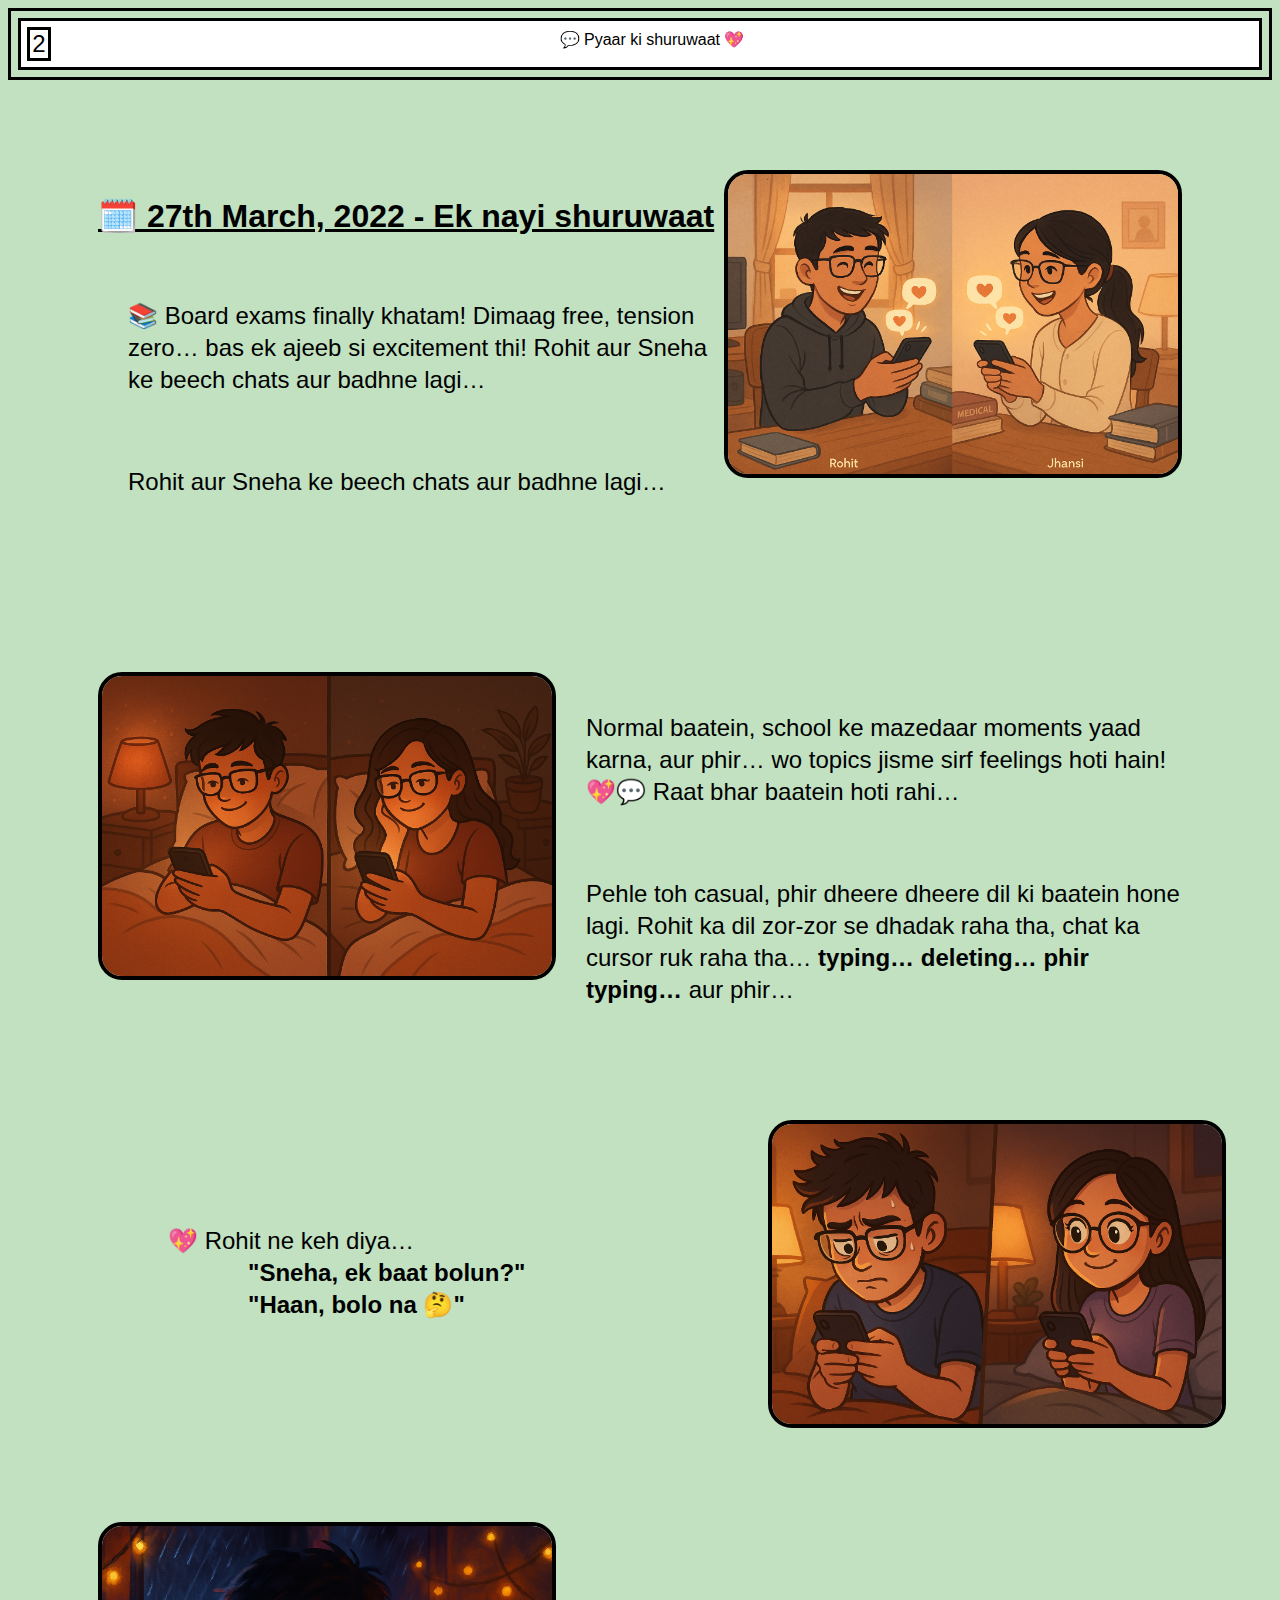
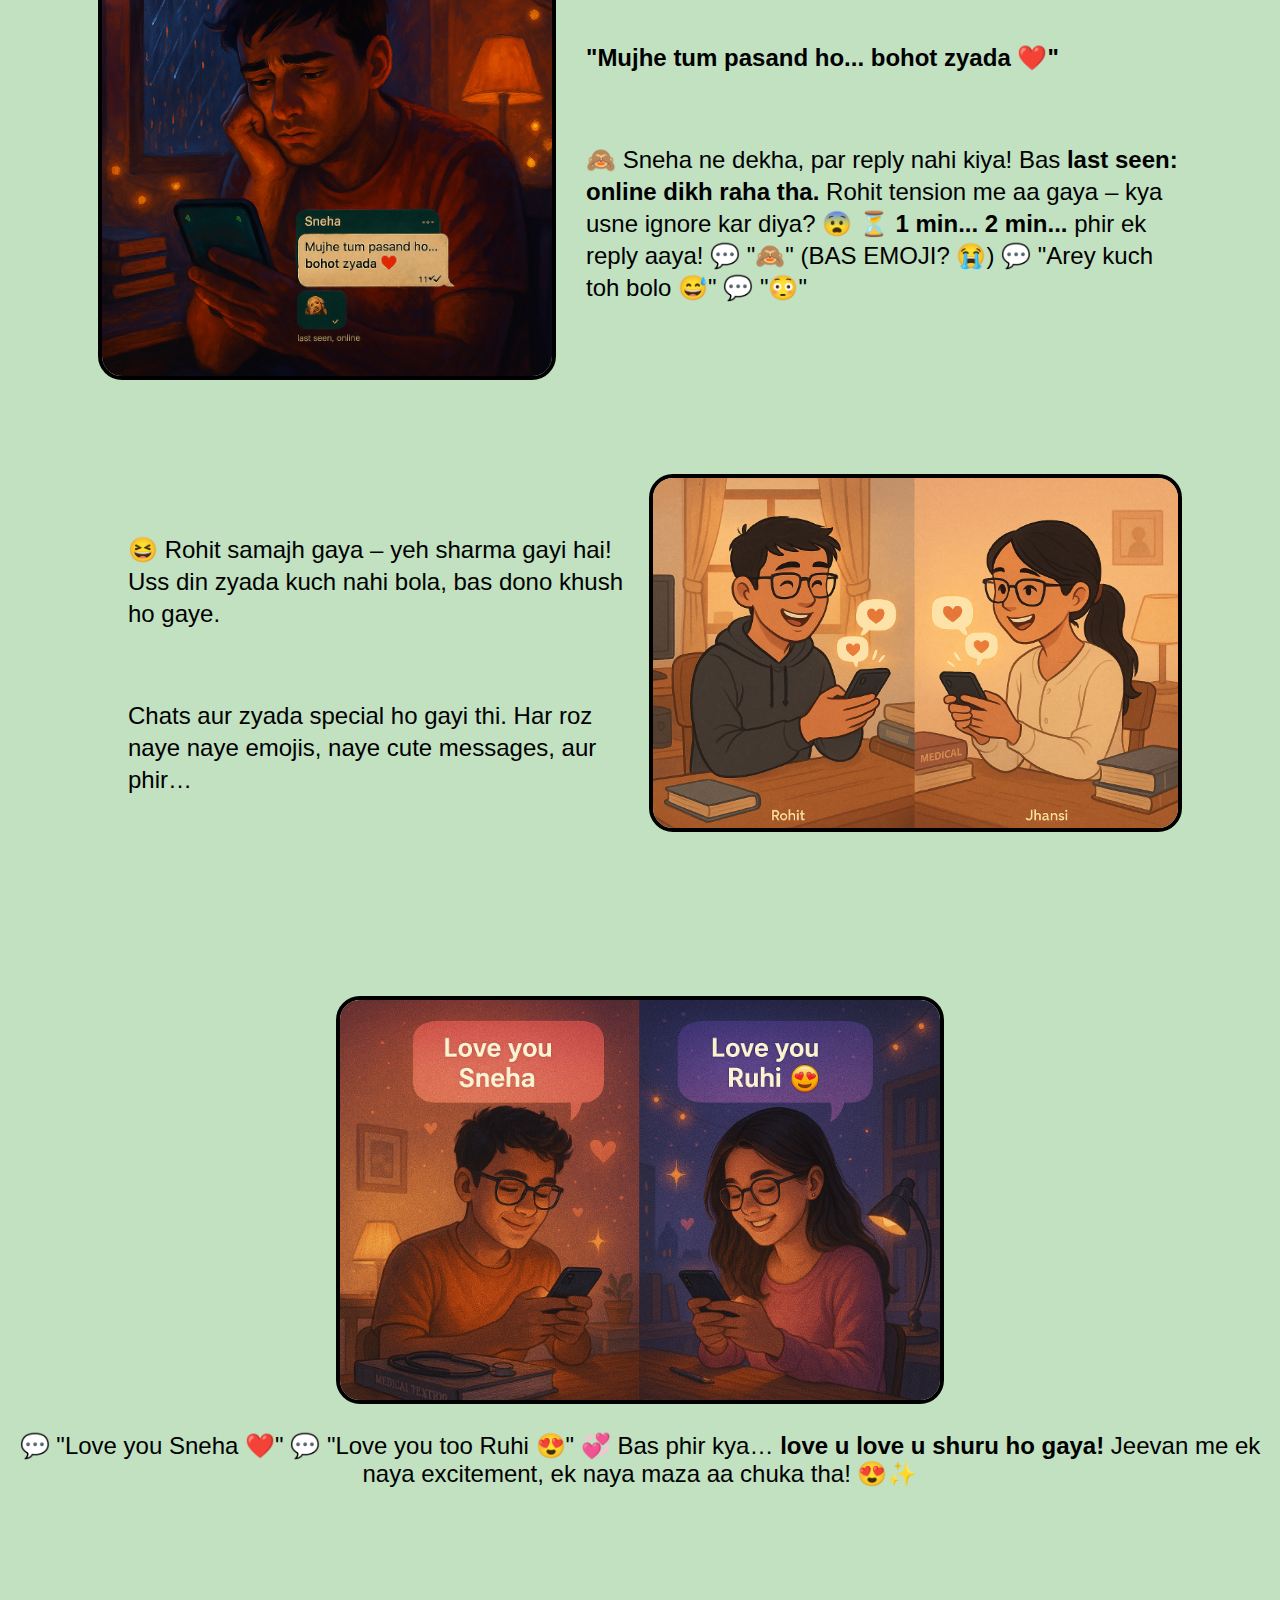
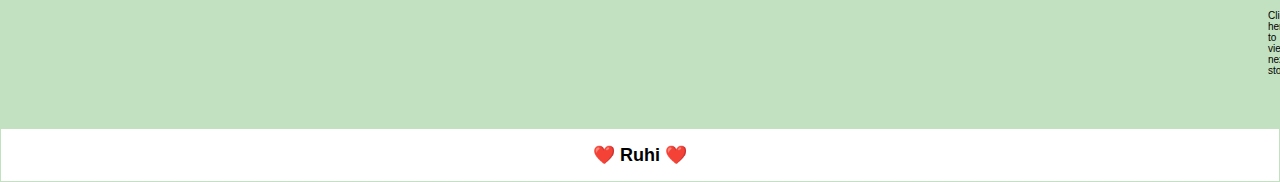
<file: confessing-night.html>
<!DOCTYPE html>
<html lang="en">
<head>
    <meta charset="UTF-8">
    <meta name="viewport" content="width=device-width, initial-scale=1.0">
    <title>Pyaar ki shuruwaat!!</title>
    <link rel="stylesheet" href="journey.css">
    <link rel="stylesheet" href="confessing-night.css">
    <link rel="shortcut icon" href="/public/images/favicon.png" type="image/x-icon">

</head>
<body>
    <div class="container">
        <div class="outer">
            <div class="inner">
                <div class="inner-text">
                    <div id="part-one">2</div>
                    <div id="title">💬 Pyaar ki shuruwaat 💖</div>
                </div>
            </div>
        </div>

        <div class="storyline-left">
            <div class="text-left">
                <div class="storyline-header-left">
                    <h2 style="font-size:xx-large"><u>🗓️ 27th March, 2022 - Ek nayi shuruwaat</u></h2>
                </div>
                <div class="storyline-brief-left">
                    <p>📚 Board exams finally khatam! Dimaag free, tension zero… bas ek ajeeb si excitement thi!
                        Rohit aur Sneha ke beech chats aur badhne lagi…</p>
                    <p id="storyline-brief-2-left"> Rohit aur Sneha ke beech chats aur badhne lagi…</p>
                </div>
            </div>
            <div class="image">
                <img src="./public/images/Part2/img1.png" height="300px" width="" alt="part_2_img_1">
            </div>
        </div>
        <div class="storyline-right">
            <div class="image">
                <img src="./public/images/Part2/img2.png" height="300px" style="margin-top: 60px;" alt="part_2_img_2">
            </div>
            <div class="text-right">
                <div class="storyline-brief-right">
                    <p style="margin-top: 100px;">Normal baatein, school ke mazedaar moments yaad karna, aur phir… wo topics jisme
                        sirf feelings hoti hain! 💖💬 Raat bhar baatein hoti rahi… </p>
                    <p id="storyline-brief-2-right">Pehle toh casual, phir dheere dheere dil ki baatein hone lagi. Rohit ka dil zor-zor se dhadak raha tha, chat ka cursor ruk raha tha… <b> typing… deleting… phir typing… </b>aur phir…</p>
                </div>
            </div>
        </div>

        <!--  -->

        <div class="storyline-left">
            <div class="text-left">
                <div class="storyline-brief-left" style="margin-top: 150px;">
                    <p>
                        <ul style="width: 600px; padding: 20px; padding-top: 5px; margin-top: -50px; list-style: none;">
                           <li style="margin-left: 20px;"> 💖 Rohit ne keh diya…</li>
                            <li style="margin-left: 100px;"> <b>"Sneha, ek baat bolun?"</b> </li>
                            <li style="margin-left: 100px;"><b>"Haan, bolo na 🤔"</b>  </li> 
                        </ul>
                    </p>
                    <!-- <p id="storyline-brief-2-left">😳 Rohit ki shyness ka level <b>out of control</b>  tha! Jab bhi Sneha saamne hoti, <br> toh wo bas chup rehta ya awkward feel karta.</p> -->
                </div>
            </div>
            <div class="image">
                <img src="./public/images/Part2/img3.png" height="300px" alt="part_2_img_3">
            </div>
        </div>
        <div class="storyline-right">
            <div class="image">
                <img src="./public/images/Part2/img4.png" height="450px" alt="part_2_img_4">
            </div>
            <div class="text-right">
                <div class="storyline-brief-right" style="margin-top: 120px;">
                    <p><b> "Mujhe tum pasand ho... bohot zyada ❤️"</b></p>
                    <p id="storyline-brief-2-right">🙈 Sneha ne dekha, par reply nahi kiya! Bas  <b> last seen: online dikh raha tha.</b>  Rohit tension me aa gaya – kya usne ignore kar diya? 😨 ⏳<b> 1 min... 2 min...</b> phir ek reply aaya! 💬 "🙈" (BAS EMOJI? 😭) 💬  "Arey kuch toh bolo 😅" 💬 "😳" </p>
                </div>
            </div>
        </div>

        <!--  -->

        <div class="storyline-left">
            <div class="text-left">
                <div class="storyline-brief-left" style="margin-top: 150px;">
                    <p style="margin-right: 10px; margin-top: -90px;">😆 Rohit samajh gaya – yeh sharma gayi hai! Uss din zyada kuch nahi bola, bas dono khush ho gaye. </p>
                    <p id="storyline-brief-2-left">Chats aur zyada special ho gayi thi. Har roz naye naye emojis, naye cute messages, aur phir…</p>
                </div>
            </div>
            <div class="image">
                <img src="./public/images/Part2/img5.png" height="350px" alt="part_2_img_5">
            </div>
        </div>

        <!--  -->

        <div>
            <div class="last-section" style="margin-top: 160px;">
                <img src="./public/images/Part2/img6.png" height="400px" alt="">
                <p style="font-size: x-large;"> 💬 "Love you Sneha ❤️" 💬 "Love you too Ruhi 😍" 💞 Bas phir kya… <b> love u love u shuru ho gaya!</b> Jeevan me ek naya excitement, ek naya maza aa chuka tha! 😍✨</p>
            </div>
            <div>

            </div>
        </div>
    </div>

    <!--  -->

    <div class="navigation">
        <div class="nav-total">
           <a href="part3.html">
            <img src="./public/images/Part1/arrow.png" height="40px" width="40px" alt="">
            </a>
            <p style="font-size: x-small;">Click here to view next storyline</p>
        </div>
    </div>

    <div class="footer">
        <div><b>❤️ Ruhi ❤️</b></div>
    </div>
</body>
</html>
</file>
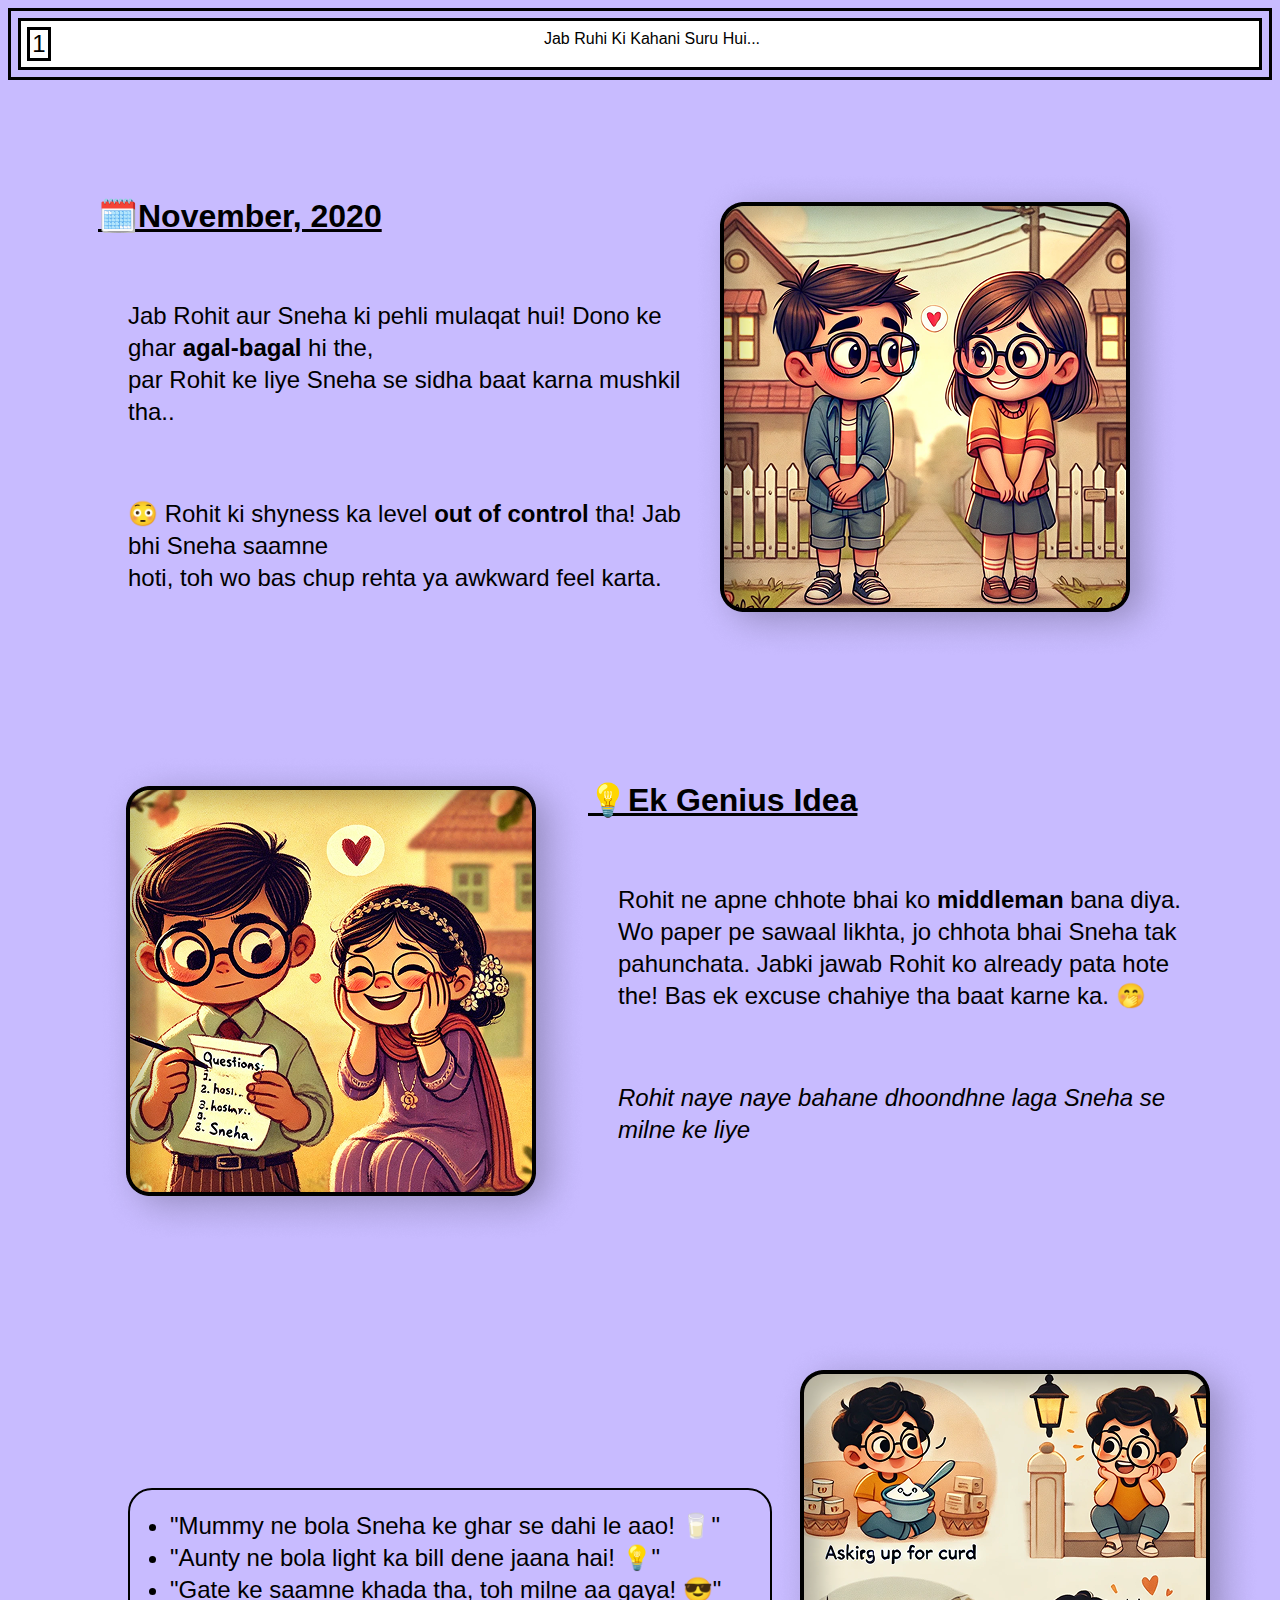
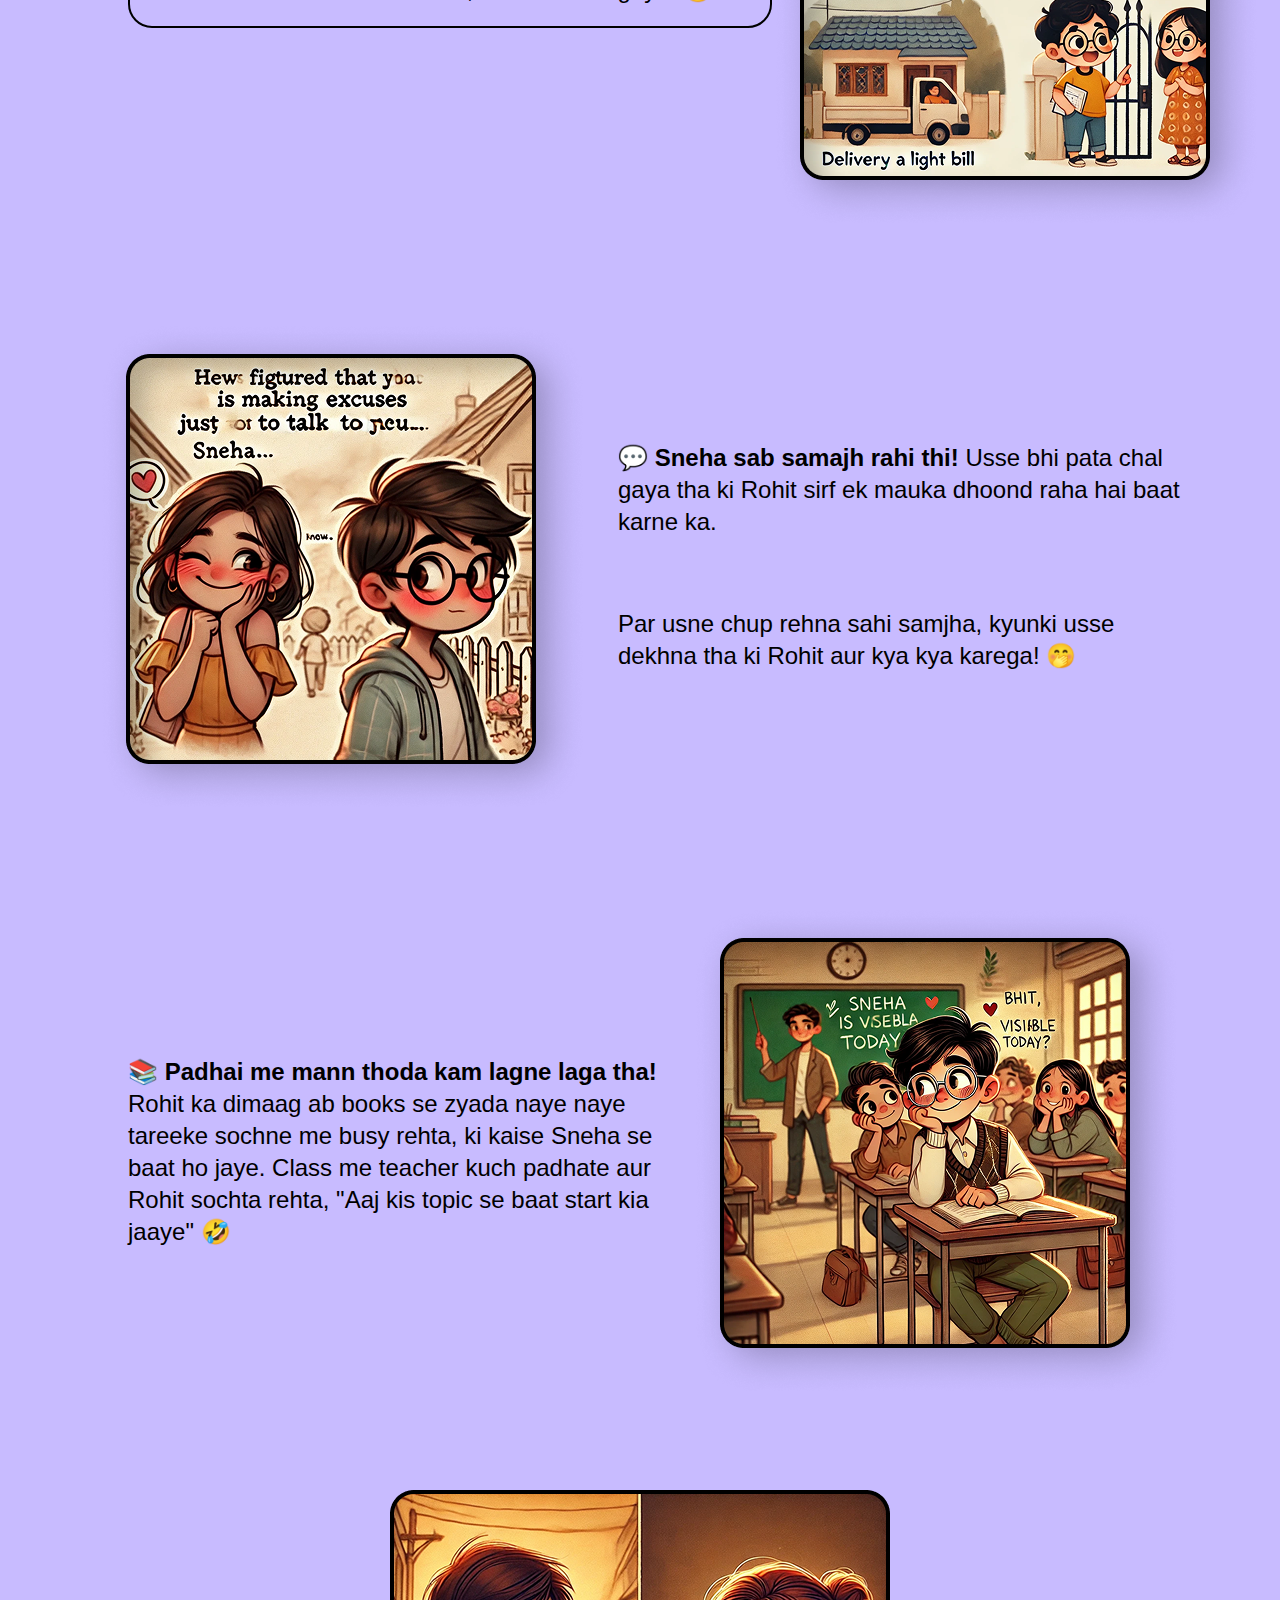
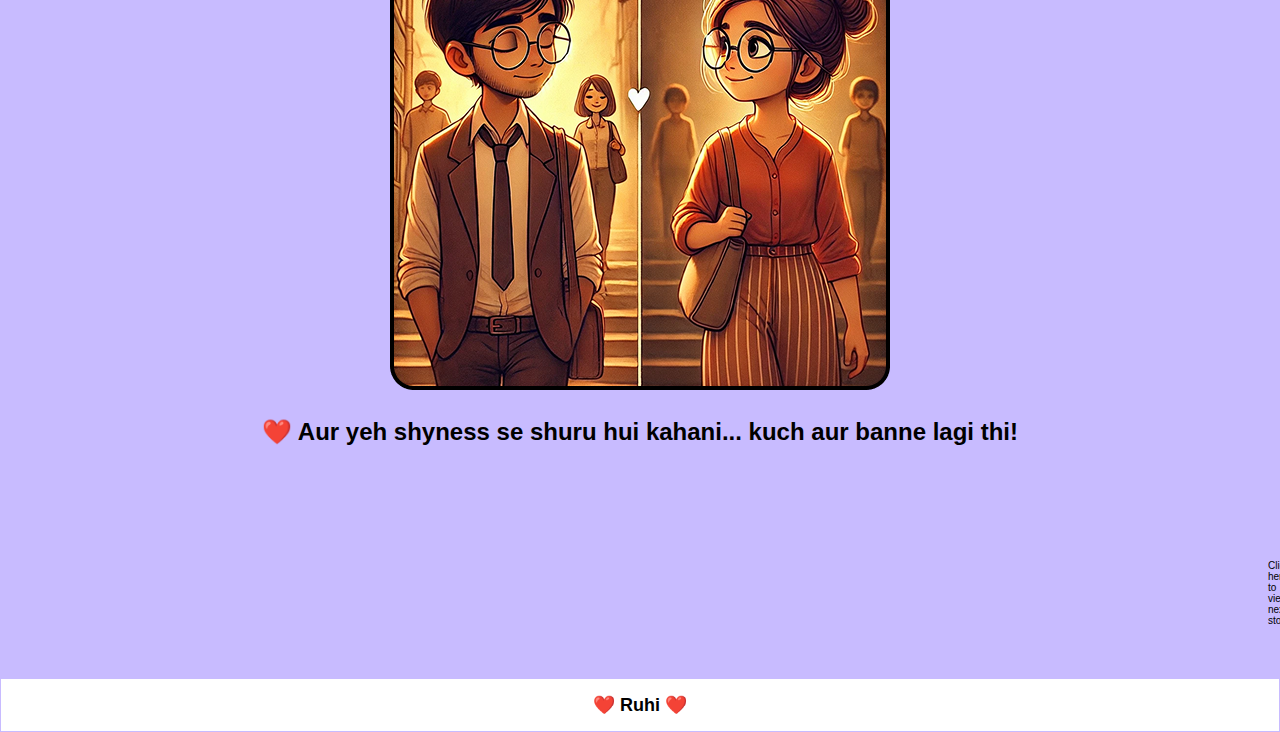
<file: journey.html>
<!DOCTYPE html>
<html lang="en">
<head>
    <meta charset="UTF-8">
    <meta name="viewport" content="width=device-width, initial-scale=1.0">
    <title>Journey</title>
    <link rel="stylesheet" href="journey.css">
    <link rel="shortcut icon" href="/public/images/favicon.png" type="image/x-icon">

</head>
<body>
    <div class="container">
        <div class="outer">
            <div class="inner">
                <div class="inner-text">
                    <div id="part-one">1</div>
                    <div id="title">Jab Ruhi Ki Kahani Suru Hui...</div>
                </div>
            </div>
        </div>

        <div class="storyline-left">
            <div class="text-left">
                <div class="storyline-header-left">
                    <h2 style="font-size:xx-large"><u>🗓️November, 2020</u></h2>
                </div>
                <div class="storyline-brief-left">
                    <p>Jab Rohit aur Sneha ki pehli mulaqat hui! Dono ke ghar <b>agal-bagal</b> hi the, <br> par Rohit ke liye Sneha se sidha baat karna mushkil tha..</p>
                    <p id="storyline-brief-2-left">😳 Rohit ki shyness ka level <b>out of control</b>  tha! Jab bhi Sneha saamne <br>hoti,  toh wo bas chup rehta ya awkward feel karta.</p>
                </div>
            </div>
            <div class="image">
                <img src="./public/images/Part1/img1.jpg" alt="part_1_img_1">
            </div>
        </div>
        <div class="storyline-right">
            <div class="image">
                <img src="./public/images/Part1/img2.png" alt="part_1_img_2">
            </div>
            <div class="text-right">
                <div class="storyline-header-right">
                    <h2 style="font-size:xx-large"><u>💡Ek Genius Idea</u></h2>
                </div>
                <div class="storyline-brief-right">
                    <p>Rohit ne apne chhote bhai ko <b>middleman</b> bana diya. Wo paper pe sawaal likhta, jo chhota bhai Sneha tak pahunchata. Jabki jawab Rohit ko already pata hote the! Bas ek excuse chahiye tha baat karne ka. 🤭</p>
                    <p id="storyline-brief-2-right"><i>Rohit naye naye bahane dhoondhne laga Sneha se milne ke liye</i></p>
                </div>
            </div>
        </div>

        <!--  -->

        <div class="storyline-left">
            <div class="text-left">
                <div class="storyline-brief-left" style="margin-top: 150px;">
                    <p>
                        <ul style="border: 2px solid black; border-radius: 24px; width: 600px; padding: 20px;">
                           <li style="margin-left: 20px;"> "Mummy ne bola Sneha ke ghar se dahi le aao! 🥛"</li>
                            <li style="margin-left: 20px;"> "Aunty ne bola light ka bill dene jaana hai! 💡"</li>
                            <li style="margin-left: 20px;">"Gate ke saamne khada tha, toh milne aa gaya! 😎" </li> 
                        </ul>
                    </p>
                    <!-- <p id="storyline-brief-2-left">😳 Rohit ki shyness ka level <b>out of control</b>  tha! Jab bhi Sneha saamne hoti, <br> toh wo bas chup rehta ya awkward feel karta.</p> -->
                </div>
            </div>
            <div class="image">
                <img src="./public/images/Part1/img3.jpg" alt="part_1_img_3">
            </div>
        </div>
        <div class="storyline-right">
            <div class="image">
                <img src="./public/images/Part1/img4.png" alt="part_1_img_4">
            </div>
            <div class="text-right">
                <div class="storyline-brief-right" style="margin-top: 120px;">
                    <p>💬 <b> Sneha sab samajh rahi thi!</b> Usse bhi pata chal gaya tha ki Rohit sirf ek mauka dhoond raha hai baat karne ka.</p>
                    <p id="storyline-brief-2-right">Par usne chup rehna sahi samjha, kyunki usse dekhna tha ki Rohit aur kya kya karega! 🤭</p>
                </div>
            </div>
        </div>

        <!--  -->

        <div class="storyline-left">
            <div class="text-left">
                <div class="storyline-brief-left" style="margin-top: 150px;">
                    <p>📚 <b> Padhai me mann thoda kam lagne laga tha!</b> Rohit ka dimaag ab books se zyada naye naye tareeke sochne me busy rehta, ki kaise Sneha se baat ho jaye. Class me teacher kuch padhate aur Rohit sochta rehta, "Aaj kis topic se baat start kia jaaye" 🤣</p>
                    <!-- <p id="storyline-brief-2-left">😳 Rohit ki shyness ka level <b>out of control</b>  tha! Jab bhi Sneha saamne hoti, <br> toh wo bas chup rehta ya awkward feel karta.</p> -->
                </div>
            </div>
            <div class="image">
                <img src="./public/images/Part1/img5.jpg" alt="part_1_img_5">
            </div>
        </div>

        <!--  -->

        <div>
            <div class="last-section">
                <img src="./public/images/Part1/img6.png" alt="">
                <p style="font-size: x-large;"> <b>❤️ Aur yeh shyness se shuru hui kahani... kuch aur banne lagi thi!</b></p>
            </div>
            <div>

            </div>
        </div>
    </div>

    <!--  -->

    <div class="navigation">
        <div class="nav-total">
           <a href="confessing-night.html">
            <img src="./public/images/Part1/arrow.png" height="40px" width="40px" alt="">
            </a>
            <p style="font-size: x-small;">Click here to view next storyline</p>
        </div>
    </div>

    <div class="footer">
        <div><b>❤️ Ruhi ❤️</b></div>
    </div>
</body>
</html>
</file>
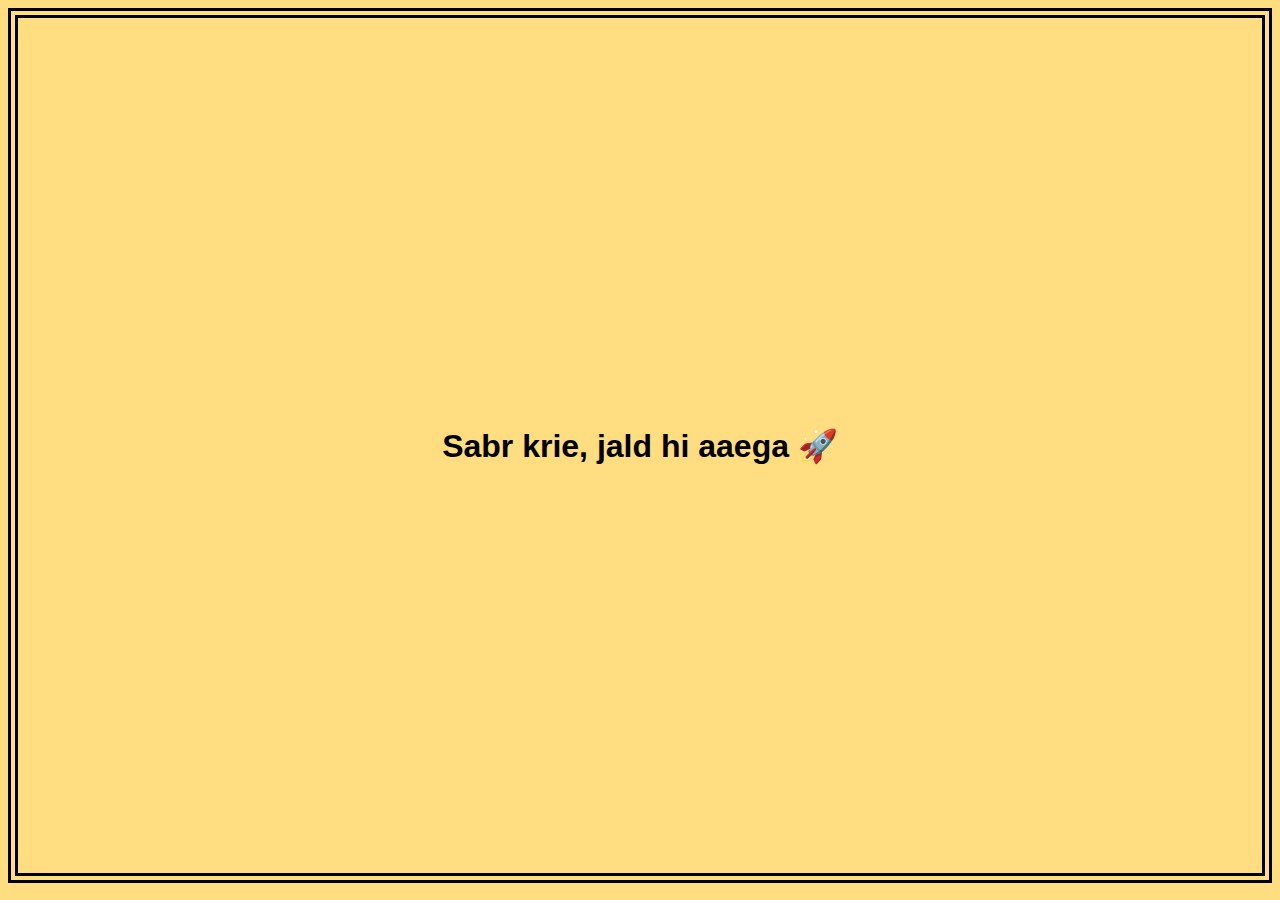
<file: part3.html>
<!DOCTYPE html>
<html lang="en">
<head>
    <meta charset="UTF-8">
    <meta name="viewport" content="width=device-width, initial-scale=1.0">
    <title>Part3</title>
    <link rel="stylesheet" href="part3.css">
    <link rel="shortcut icon" href="/public/images/favicon.png" type="image/x-icon">

</head>
<body>
    <div>Sabr krie, jald hi aaega 🚀</div>
</body>
</html>
</file>
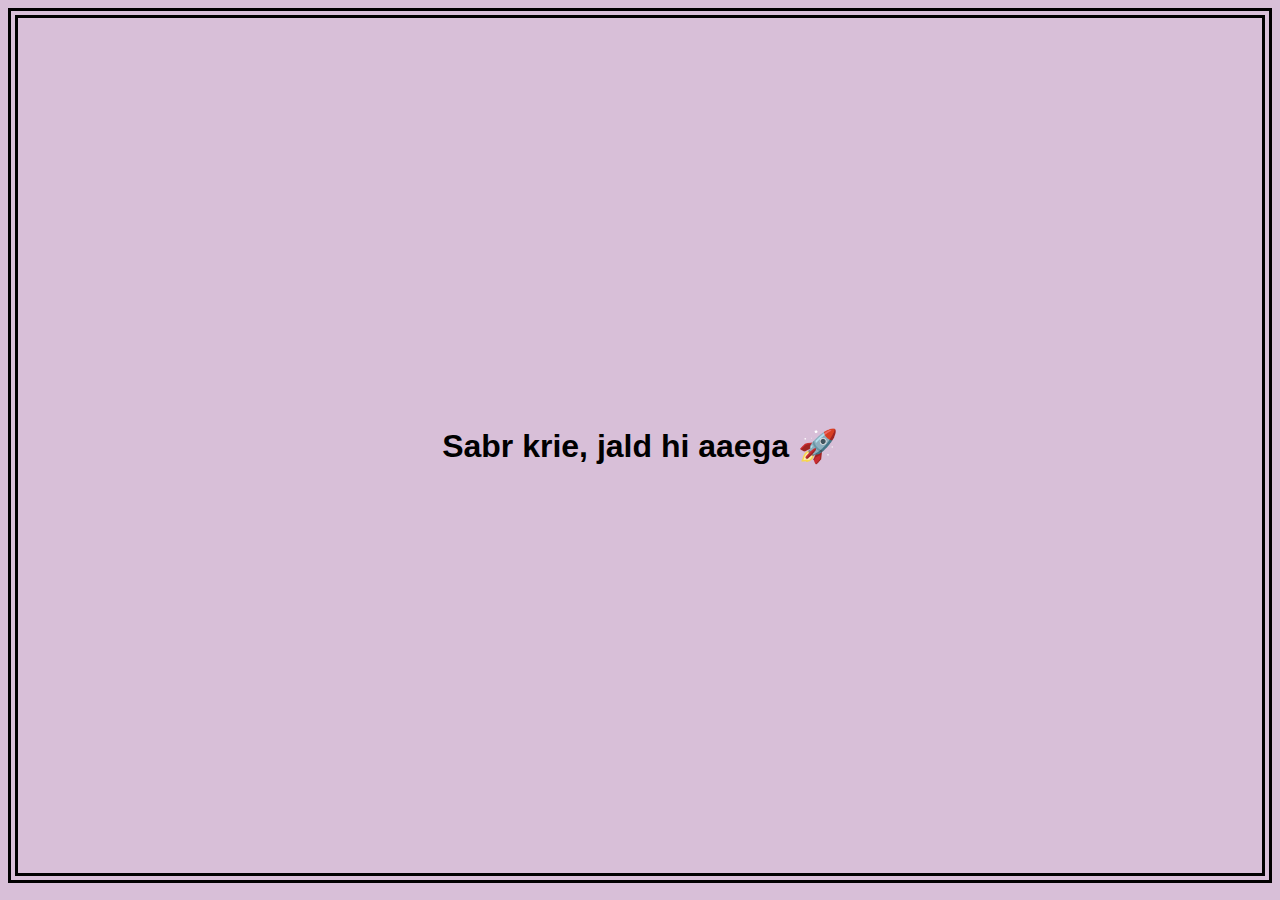
<file: part4.html>
<!DOCTYPE html>
<html lang="en">
<head>
    <meta charset="UTF-8">
    <meta name="viewport" content="width=device-width, initial-scale=1.0">
    <title>Part3</title>
    <link rel="stylesheet" href="part4.css">
    <link rel="shortcut icon" href="/public/images/favicon.png" type="image/x-icon">

</head>
<body>
    <div>Sabr krie, jald hi aaega 🚀</div>
</body>
</html>
</file>
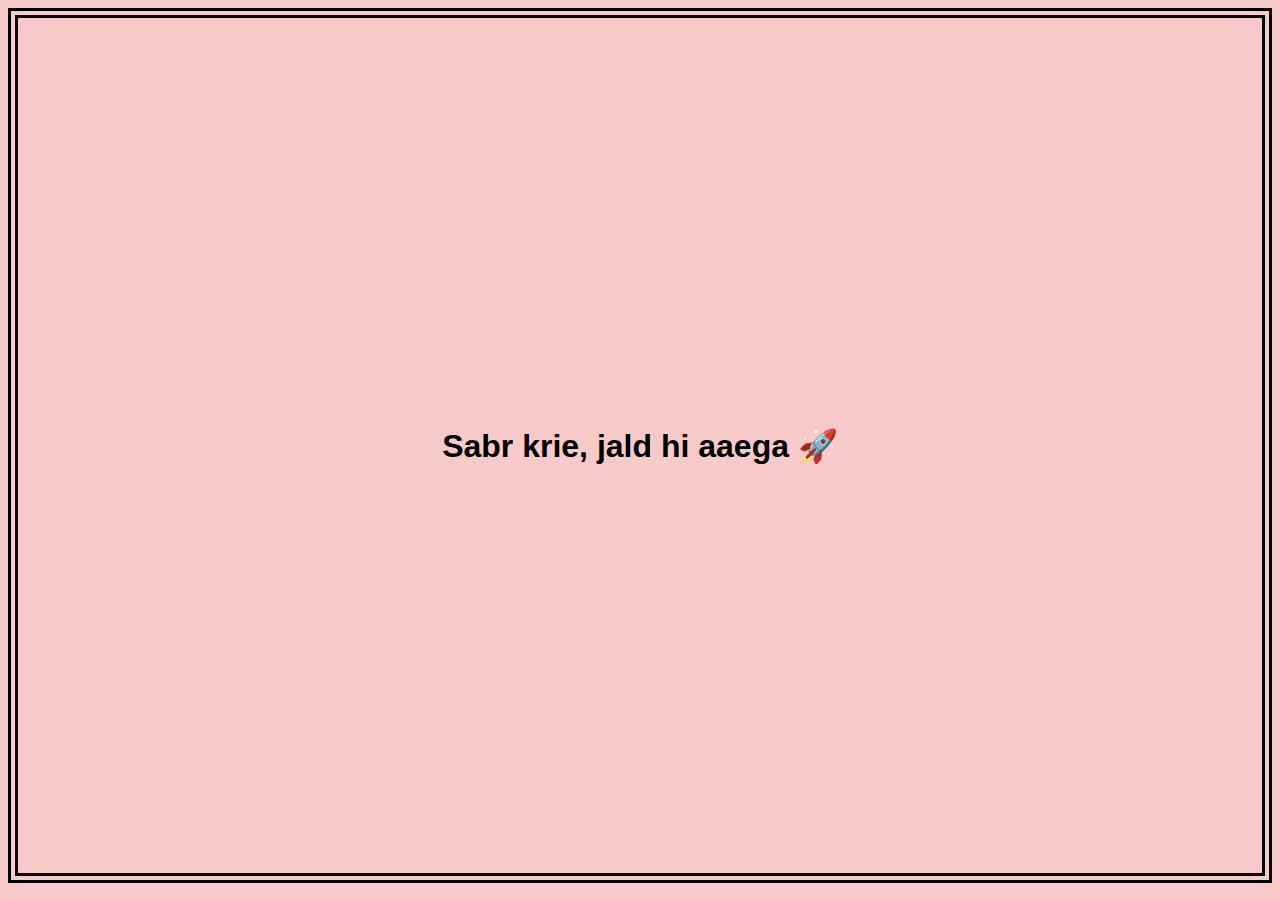
<file: part5.html>
<!DOCTYPE html>
<html lang="en">
<head>
    <meta charset="UTF-8">
    <meta name="viewport" content="width=device-width, initial-scale=1.0">
    <title>Part3</title>
    <link rel="stylesheet" href="part5.css">
    <link rel="shortcut icon" href="/public/images/favicon.png" type="image/x-icon">

</head>
<body>
    <div>Sabr krie, jald hi aaega 🚀</div>
</body>
</html>
</file>
<file: journey.css>
::selection{
    color: black;
    background-color: #ac9cf6;
}

body{
    background-color: #C8BBFF;
    font-family: Arial, Helvetica, sans-serif;
}

.outer{
    border: 3px solid black;

}

.inner{
    border: 3px solid black;
    margin: 7px;
    background-color: #fff;
}

.inner-text{
    margin: 6px;
    display: grid;
    grid-template-columns: 0.01fr 3fr;
    /* font-weight: bold; */
    font-size: x-   large;
}

#part-one{
    border: 3px solid black;
    width: 18px;
    text-align: center;
    font-size: x-large;
}

#title{
    margin-top: 3px;
    text-align: center;
}

.storyline-left{
    margin: 90px;
    display: grid;
    grid-template-columns: 9fr 3fr;
}

.storyline-brief-left,.storyline-brief-right{
    margin-top: 65px;
    margin-left: 30px;
    font-size: x-large;
    line-height: 32px;
    /* user-select: all; */
    /* text-wrap: wrap; */
}

#storyline-brief-2-left,#storyline-brief-2-right{
    margin-top: 70px;
}

.storyline-right{
    margin: 90px;
    display: grid;
    grid-template-columns: 4fr 8fr;
}

.last-section{
    display: block;
    align-items: center;
    text-align: center;
}

.footer{
    margin: -7px;
    text-align: center;
    background-color: #fff;
    padding: 15px;
    font-size: large;
}

.navigation{
    margin: 60px;
}

.navigation img{
    margin-left: 1250px;
    cursor: pointer;
}

.navigation p{
    margin-left: 1200px;
}
</file>
<file: confessing-night.css>
::selection{
    color: black;
    background-color: #67cc67;
}

body{
    background-color: #C1E1C1;

}

img{
    border: 4px solid black;
    border-radius: 24px;
}
</file>
<file: part3.css>
::selection{
    color: black;
    background-color: #fbca45;
}

body{
    background-color: #ffdd80;
    font-family: Arial, Helvetica, sans-serif;
}

div{
    display: flex;
    /* text-align: center; */
    align-items: center;
    justify-content: center;
    height: 95vh;
    /* width: 100vw; */
    font-weight: bold;
    font-size: xx-large;
    border: 10px double black;
}
</file>
<file: part4.css>
::selection{
    color: black;
    background-color: #fa93fa;
}

body{
    background-color: #D8BFD8;
    font-family: Arial, Helvetica, sans-serif;
}

div{
    display: flex;
    /* text-align: center; */
    align-items: center;
    justify-content: center;
    height: 95vh;
    /* width: 100vw; */
    font-weight: bold;
    font-size: xx-large;
    border: 10px double black;
}
</file>
<file: part5.css>
::selection{
    color: black;
    background-color: #fa9896;
}

body{
    background-color: #F7CAC9;
    font-family: Arial, Helvetica, sans-serif;
}

div{
    display: flex;
    /* text-align: center; */
    align-items: center;
    justify-content: center;
    height: 95vh;
    /* width: 100vw; */
    font-weight: bold;
    font-size: xx-large;
    border: 10px double black;
}
</file>
